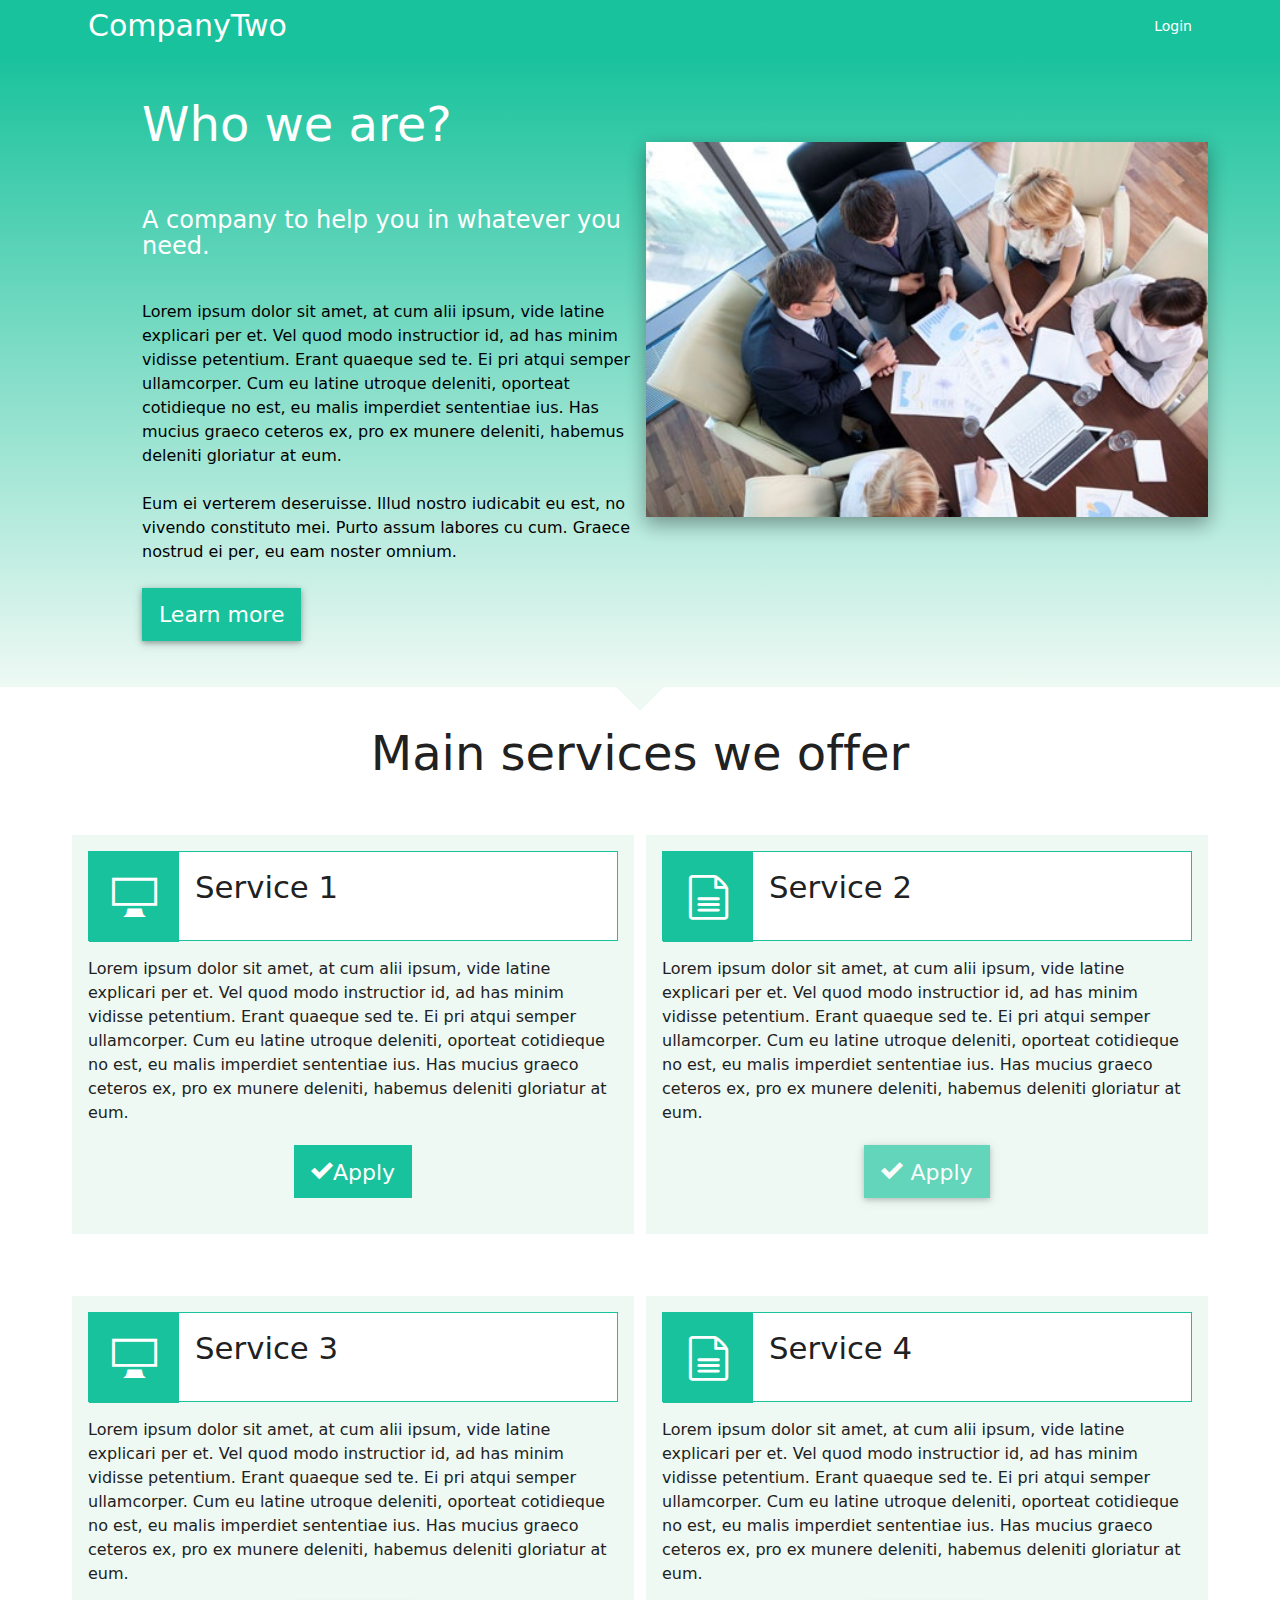
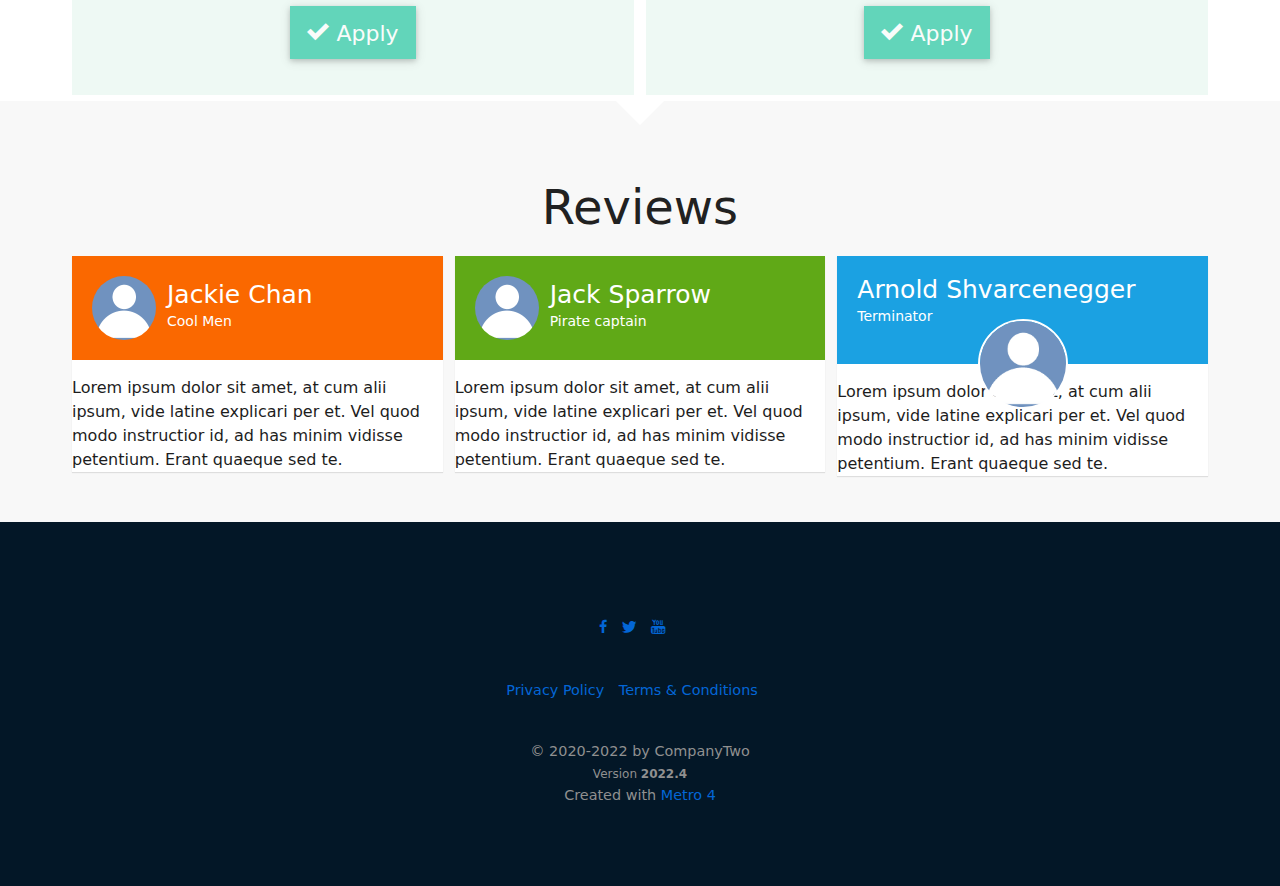
<file: index.html>
<!DOCTYPE html>
<html lang="en">
<head>
    <!-- Required meta tags -->
    <meta charset="utf-8">
    <meta name="viewport" content="width=device-width, initial-scale=1.0, maximum-scale=1.0, user-scalable=no">

    <!-- Metro 4 -->
    <link rel="stylesheet" href="./css/metro-all.min.css">
    <link rel="stylesheet" href="./css/aistant.css">

    <title>CompanyTwo - Landing Page</title>
</head>
<body class="m4-cloak">
    <div class="container-fluid bg-brand fg-white pos-fixed fixed-top z-top">
        <header data-role="appbar" class="container pos-relative bg-brand fg-white" data-expand-point="md">
            <a href="index.html" class="brand no-hover">CompanyTwo</a>

            <ul class="app-bar-menu ml-auto">
                <li><a href="login.html">Login</a></li>
            </ul>
        </header>
    </div>

    <main>
        <!--who we are-->
        <div class="hero hero-bg 1bg-brand-secondary add-neb">
            <div class="container">
                <div class="row">
                    <div class="cell-lg-6 d-flex flex-justify-center flex-align-center">
                        <div class="hero-desc">
                            <div class="h1 fg-white">Who we are?</div>
                            <br>
                            <div class="h4 fg-white">A company to help you in whatever you need.</div>
                            <br>
                            <div class="p fg-black"> Lorem ipsum dolor sit amet, at cum alii ipsum, vide latine explicari per et. Vel quod modo instructior id, ad has minim vidisse petentium. Erant quaeque sed te. Ei pri atqui semper ullamcorper. Cum eu latine utroque deleniti, oporteat cotidieque no est, eu malis imperdiet sententiae ius. Has mucius graeco ceteros ex, pro ex munere deleniti, habemus deleniti gloriatur at eum.</br></br>
                                Eum ei verterem deseruisse. Illud nostro iudicabit eu est, no vivendo constituto mei. Purto assum labores cu cum. Graece nostrud ei per, eu eam noster omnium. </div>
                            <br>
                            <button class="button bg-brand fg-white large shadow-1">Learn more</button>
                        </div>
                    </div>
                    <div class="cell-lg-6 d-none d-flex-lg flex-justify-center flex-align-center" style="height: 475px">
                        <img src="imgs/13315c552bfe2adb61d4a6be00589b84.jpg" style="width: 100%;" class="shadow-2">
                    </div>
                </div>
            </div>
        </div>
        <!--who we are-->

        <!--services-->
        <div class="about add-neb">
            <div class="container">
                <div class="mt-10 text-center">
                    <div class="h1">Main services we offer</div>
                </div>

                <div class="row mt-10">
                    <div class="cell-md-6 pt-4">
                        <div class="p-4 bg-brand-secondary h-100">
                        <div class="icon-box border bd-brand">
                            <div class="icon bg-brand fg-white"><span class="mif-display"></span></div>
                            <div class="content d-flex flex-align-center pl-4">
                                <div class="h3 text-light"><span class="reduce-1 enlarge-1-md">Service 1</span></div>
                            </div>
                        </div>
                        <p>Lorem ipsum dolor sit amet, at cum alii ipsum, vide latine explicari per et. Vel quod modo instructior id, ad has minim vidisse petentium. Erant quaeque sed te. Ei pri atqui semper ullamcorper. Cum eu latine utroque deleniti, oporteat cotidieque no est, eu malis imperdiet sententiae ius. Has mucius graeco ceteros ex, pro ex munere deleniti, habemus deleniti gloriatur at eum.</p>
                        <div class="d-flex flex-justify-center flex-align-center">
                            <a href="service1.html" class="mt-5 mb-5 d-none d-block-md button large bg-brand fg-white shadow-1"><span class="mif-checkmark"></span>Apply</a>
                            <a href="service1.html" class="mt-5 mb-5 d-none-md button bg-brand fg-white shadow-1"><span class="mif-checkmark"></span>Apply</a>
                        </div>
                        </div>
                    </div>
                    <div class="cell-md-6 pt-4">
                        <div class="p-4 bg-brand-secondary h-100">
                        <div class="icon-box border bd-brand">
                            <div class="icon bg-brand fg-white"><span class="mif-file-text"></span></div>
                            <div class="content d-flex flex-align-center pl-4">
                                <div class="h3 text-light"><span class="reduce-1 enlarge-1-md">Service 2</span></div>
                            </div>
                        </div>
                        <p>Lorem ipsum dolor sit amet, at cum alii ipsum, vide latine explicari per et. Vel quod modo instructior id, ad has minim vidisse petentium. Erant quaeque sed te. Ei pri atqui semper ullamcorper. Cum eu latine utroque deleniti, oporteat cotidieque no est, eu malis imperdiet sententiae ius. Has mucius graeco ceteros ex, pro ex munere deleniti, habemus deleniti gloriatur at eum.</p>
                        <div class="d-flex flex-justify-center flex-align-center">
                            <button class="mt-5 mb-5 d-none d-block-md button large bg-brand fg-white shadow-1" disabled="True"><span class="mif-checkmark"></span> Apply</button>
                            <button class="mt-5 mb-5 d-none-md button bg-brand fg-white shadow-1" disabled="True"><span class="mif-checkmark"></span> Apply</button>
                        </div>
                        </div>
                    </div>
                </div>
                
                <div class="row mt-10">
                    <div class="cell-md-6 pt-4">
                        <div class="p-4 bg-brand-secondary h-100">
                        <div class="icon-box border bd-brand">
                            <div class="icon bg-brand fg-white"><span class="mif-display"></span></div>
                            <div class="content d-flex flex-align-center pl-4">
                                <div class="h3 text-light"><span class="reduce-1 enlarge-1-md">Service 3</span></div>
                            </div>
                        </div>
                        <p>Lorem ipsum dolor sit amet, at cum alii ipsum, vide latine explicari per et. Vel quod modo instructior id, ad has minim vidisse petentium. Erant quaeque sed te. Ei pri atqui semper ullamcorper. Cum eu latine utroque deleniti, oporteat cotidieque no est, eu malis imperdiet sententiae ius. Has mucius graeco ceteros ex, pro ex munere deleniti, habemus deleniti gloriatur at eum.</p>
                        <div class="d-flex flex-justify-center flex-align-center">
                            <button class="mt-5 mb-5 d-none d-block-md button large bg-brand fg-white shadow-1" disabled="True"><span class="mif-checkmark"></span> Apply</button>
                            <button class="mt-5 mb-5 d-none-md button bg-brand fg-white shadow-1" disabled="True"><span class="mif-checkmark"></span> Apply</button>
                        </div>
                        </div>
                    </div>
                    <div class="cell-md-6 pt-4">
                        <div class="p-4 bg-brand-secondary h-100">
                        <div class="icon-box border bd-brand">
                            <div class="icon bg-brand fg-white"><span class="mif-file-text"></span></div>
                            <div class="content d-flex flex-align-center pl-4">
                                <div class="h3 text-light"><span class="reduce-1 enlarge-1-md">Service 4</span></div>
                            </div>
                        </div>
                        <p>Lorem ipsum dolor sit amet, at cum alii ipsum, vide latine explicari per et. Vel quod modo instructior id, ad has minim vidisse petentium. Erant quaeque sed te. Ei pri atqui semper ullamcorper. Cum eu latine utroque deleniti, oporteat cotidieque no est, eu malis imperdiet sententiae ius. Has mucius graeco ceteros ex, pro ex munere deleniti, habemus deleniti gloriatur at eum.</p>
                        <div class="d-flex flex-justify-center flex-align-center">
                            <button class="mt-5 mb-5 d-none d-block-md button large bg-brand fg-white shadow-1" disabled="True"><span class="mif-checkmark"></span> Apply</button>
                            <button class="mt-5 mb-5 d-none-md button bg-brand fg-white shadow-1" disabled="True"><span class="mif-checkmark"></span> Apply</button>
                        </div>
                        </div>
                    </div>
                </div>

            </div>
        </div>

        <!--services-->

        <!--reviews-->

        <div class="widgets pt-10 pb-10">
            <div class="container">
                <div class="mt-10 text-center">
                    <div class="h1">Reviews</div>
                </div>
                
        <div class="row">
            <div class="cell-lg-4">
                <div class="skill-box">
                    <div class="header bg-orange fg-white">
                        <img src="imgs/pic.jpg" class="avatar">
                        <div class="title">Jackie Chan</div>
                        <div class="subtitle">Cool Men</div>
                    </div>
                    <p>Lorem ipsum dolor sit amet, at cum alii ipsum, vide latine explicari per et. Vel quod modo instructior id, ad has minim vidisse petentium. Erant quaeque sed te.</p>
                </div>
            </div>

            <div class="cell-lg-4">
                <div class="skill-box">
                    <div class="header bg-green fg-white">
                        <img src="imgs/pic.jpg" class="avatar">
                        <div class="title">Jack Sparrow</div>
                        <div class="subtitle">Pirate captain</div>
                    </div>
                    <p>Lorem ipsum dolor sit amet, at cum alii ipsum, vide latine explicari per et. Vel quod modo instructior id, ad has minim vidisse petentium. Erant quaeque sed te.</p>
                </div>
            </div>

            <div class="cell-lg-4">
                <div class="social-box">
                    <div class="header bg-cyan fg-white">
                        <img src="imgs/pic.jpg" class="avatar">
                        <div class="title">Arnold Shvarcenegger</div>
                        <div class="subtitle">Terminator</div>
                    </div>
                    <p>Lorem ipsum dolor sit amet, at cum alii ipsum, vide latine explicari per et. Vel quod modo instructior id, ad has minim vidisse petentium. Erant quaeque sed te.</p>
                </div>
            </div>
    

            </div>
        </div>
    </main>

    <footer>
        <div class="container pt-20 pb-20">
            <div class="text-center">
                <ul class="inline-list reduce-1" id="social-menu">
                    <li><a href="#"><span class="mif-facebook"></span></a></li>
                    <li><a href="#"><span class="mif-twitter"></span></a></li>
                    <li><a href="#"><span class="mif-youtube"></span></a></li>
                </ul>
            </div>

            <div class="text-center mt-10">
                <ul class="inline-list reduce-1" id="footer-menu">
                    <li><a href="privacy.html">Privacy Policy</a></li>
                    <li><a href="terms.html">Terms &amp; Conditions</a></li>
                </ul>
            </div>

            <div class="text-center mt-10 reduce-1">
                &copy; 2020-2022 by <a href="#" class="no-wrap">CompanyTwo</a>
                <br>
                <small>Version <span class="text-bold">2022.4</span></small>
                <br>
                Created with <a href="https://metroui.org.ua">Metro 4</a>
            </div>
        </div>
    </footer>
<script src="./js/metro.min.js"></script>
</body>
</html>
</file>
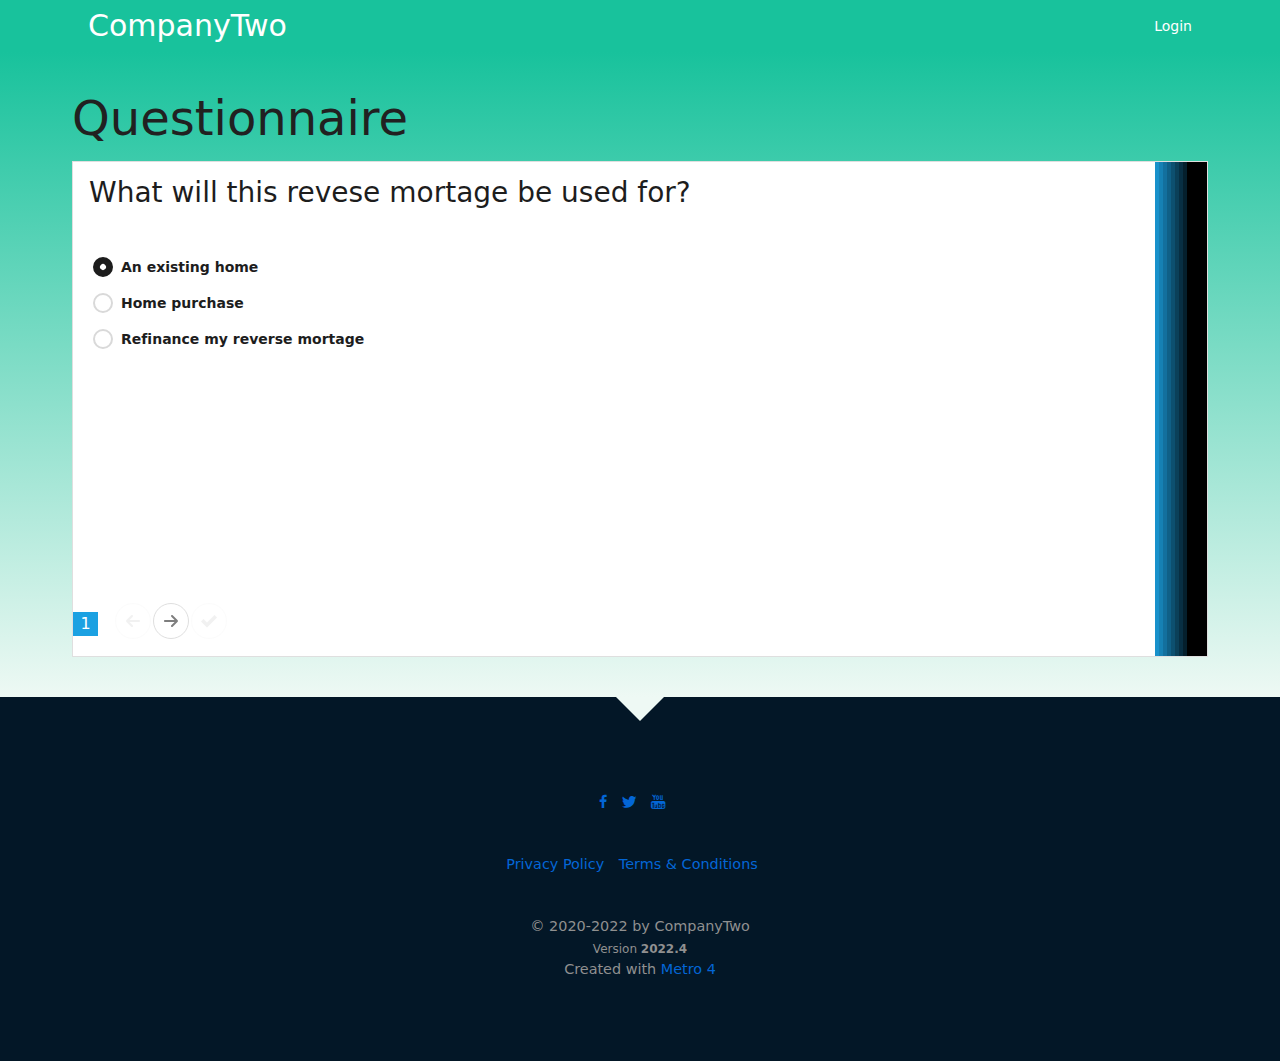
<file: service1.html>
<!DOCTYPE html>
<html lang="en">
<head>
    <!-- Required meta tags -->
    <meta charset="utf-8">
    <meta name="viewport" content="width=device-width, initial-scale=1.0, maximum-scale=1.0, user-scalable=no">

    <!-- Metro 4 -->
    <link rel="stylesheet" href="./css/metro-all.min.css">
    <link rel="stylesheet" href="./css/aistant.css">

    <title>CompanyTwo - Landing Page</title>
</head>
<body class="m4-cloak">
    <div class="container-fluid bg-brand fg-white pos-fixed fixed-top z-top">
        <header data-role="appbar" class="container pos-relative bg-brand fg-white" data-expand-point="md">
            <a href="index.html" class="brand no-hover">CompanyTwo</a>

            <ul class="app-bar-menu ml-auto">
                <li><a href="login.html">Login</a></li>
            </ul>
        </header>
    </div>

    <main>
        
        <div class="hero hero-bg 1bg-brand-secondary add-neb">
            <div class="container">
                
                <h1 class="mt-0">Questionnaire</h1>
                <div data-role="wizard" data-icon-help="false" style="height: 500px;">

                    <section><div class="page-content">
                        <h3>What will this revese mortage be used for?</h3>
                        <br>
                        <input type="radio" checked data-role="radio" name="q1" value="q11" data-caption="<b>An existing home</b>"><br>
                        <input type="radio" data-role="radio" name="q1" value="q12" data-caption="<b>Home purchase</b>"><br>
                        <input type="radio" data-role="radio" name="q1" value="q13" data-caption="<b>Refinance my reverse mortage</b>"><br>
                    </div></section>

                    <section><div class="page-content">
                        <h3>What type of property will be used for this reverse mortage?</h3>
                        <br>
                        <input type="radio" checked data-role="radio" name="q2" value="q21" data-caption="<b>Single family home</b>"><br>
                        <input type="radio" data-role="radio" name="q2" value="q22" data-caption="<b>Multi family home</b>"><br>
                        <input type="radio" data-role="radio" name="q2" value="q23" data-caption="<b>Condominium</b>"><br>
                        <input type="radio" data-role="radio" name="q2" value="q24" data-caption="<b>Mobile/manufactured home</b>"><br>
                        <input type="radio" data-role="radio" name="q2" value="q25" data-caption="<b>Other</b>"><br>
                    </div></section>

                    <section><div class="page-content">
                        <h3>How long will you keep this property?</h3>
                        <br>
                        <input type="radio" checked data-role="radio" name="q3" value="q31" data-caption="<b>Less than 5 years</b>"><br>
                        <input type="radio" data-role="radio" name="q3" value="q32" data-caption="<b>5-10 Years</b>"><br>
                        <input type="radio" data-role="radio" name="q3" value="q33" data-caption="<b>11-20 Years</b>"><br>
                        <input type="radio" data-role="radio" name="q3" value="q34" data-caption="<b>Do not plan moving again</b>"><br>
                    </div></section>

                    <section><div class="page-content">
                        <h3>Please, estimate the value of the property</h3>
                        <br>
                        <p style="color: crimson;">*price in US. Dollar*</p>
                        <input data-role="slider" data-hint-position="bottom" data-hint="true" data-hint-always="true" data-show-min-max="true" data-min="80000" data-max="2000000" data-accuracy="1000">
                    </div></section>

                    <section><div class="page-content">
                        <h3>What is your current mortage balance?</h3>
                        <br>
                        <p style="color: crimson;">*price in US. Dollar*</p>
                        <input data-role="slider" data-hint-position="bottom" data-hint="true" data-hint-always="true" data-show-min-max="true" data-min="0" data-max="2000000" data-accuracy="1000">
                    </div></section>

                    <section><div class="page-content">
                        <h3>What is the reason for reverse mortage?</h3>
                        <br>
                        <input type="radio" checked data-role="radio" name="q4" value="q41" data-caption="<b>Reason 1</b>"><br>
                        <input type="radio" data-role="radio" name="q4" value="q42" data-caption="<b>Reason 2</b>"><br>
                        <input type="radio" data-role="radio" name="q4" value="q43" data-caption="<b>Reason 3</b>"><br>
                        <input type="radio" data-role="radio" name="q4" value="q44" data-caption="<b>Reason 4</b>"><br>
                        <input type="radio" data-role="radio" name="q4" value="q45" data-caption="<b>Reason 5</b>"><br>
                    </div></section>

                    <section><div class="page-content">
                        <h3>Is there a co-borrower/spouse?</h3>
                        <br>
                        <input type="radio" checked data-role="radio" name="q5" value="q51" data-caption="<b>Yes</b>"><br>
                        <input type="radio" data-role="radio" name="q5" value="q52" data-caption="<b>No</b>"><br>
                    </div></section>

                    <section><div class="page-content">
                        <h3>For whom is this reverse mortage?</h3>
                        <br>
                        <input type="radio" checked data-role="radio" name="q6" value="q61" data-caption="<b>Myself</b>"><br>
                        <input type="radio" data-role="radio" name="q6" value="q62" data-caption="<b>Parent</b>"><br>
                        <input type="radio" data-role="radio" name="q6" value="q63" data-caption="<b>Sibling</b>"><br>
                        <input type="radio" data-role="radio" name="q6" value="q64" data-caption="<b>Friend</b>"><br>
                        <input type="radio" data-role="radio" name="q6" value="q65" data-caption="<b>Client</b>"><br>
                        <input type="radio" data-role="radio" name="q6" value="q66" data-caption="<b>Other</b>"><br>
                    </div></section>

                    <section><div class="page-content">
                        <h3>What is your age?</h3>
                        <br>
                        <input data-role="slider" data-hint-position="bottom" data-hint="true" data-hint-always="true" data-show-min-max="true" data-min="50" data-max="90">
                    </div></section>

                    <section><div class="page-content">
                        <h3>What is your fullname?</h3>
                        <br>
                        <input type="text">
                    </div></section>

                    <section><div class="page-content">
                        <h3>What is your e-mail address?</h3>
                        <br>
                        <input type="email">
                    </div></section>

                    <section><div class="page-content">
                        <h3>What is your phone number?</h3>
                        <br>
                        <input type="text">
                    </div></section>

                    <section><div class="page-content">
                        <h3>What is your Zip code?</h3>
                        <br>
                        <input type="text">
                    </div></section>

                    <section><div class="page-content">
                        <h3>Thanks for your time.<br><small>After checking your information, one of our assistants will contact you.</small></h3>
                        <br>
                    </div></section>



                </div>
            
            </div>
        </div>

    </main>

    <footer>
        <div class="container pt-20 pb-20">
            <div class="text-center">
                <ul class="inline-list reduce-1" id="social-menu">
                    <li><a href="#"><span class="mif-facebook"></span></a></li>
                    <li><a href="#"><span class="mif-twitter"></span></a></li>
                    <li><a href="#"><span class="mif-youtube"></span></a></li>
                </ul>
            </div>

            <div class="text-center mt-10">
                <ul class="inline-list reduce-1" id="footer-menu">
                    <li><a href="privacy.html">Privacy Policy</a></li>
                    <li><a href="terms.html">Terms &amp; Conditions</a></li>
                </ul>
            </div>

            <div class="text-center mt-10 reduce-1">
                &copy; 2020-2022 by <a href="#" class="no-wrap">CompanyTwo</a>
                <br>
                <small>Version <span class="text-bold">2022.4</span></small>
                <br>
                Created with <a href="https://metroui.org.ua">Metro 4</a>
            </div>
        </div>
    </footer>
<script src="./js/metro.min.js"></script>
</body>
</html>
</file>
<file: css/aistant.css>
.bd-brand {
  border-color: #18C29C !important;
}
.bg-brand {
  background-color: #18C29C !important;
}
.bg-brand-light {
  background-color: #18e1bb !important;
}
.bg-brand-hr {
  background-color: #7cffdd !important;
}
.bg-brand-secondary {
  background-color: #EEF9F4 !important;
}
.fg-brand {
  color: #18C29C !important;
}
.bg-brand-hover:hover {
  background-color: #02604b !important;
}
body {
  padding-top: 52px;
}
.container {
  max-width: 1160px;
}
.app-bar .brand {
  font-size: 30px;
}
.hero-bg {
  background: #18C29C;
  background: linear-gradient(to bottom, #18C29C 0%, #EEF9F4 100%);
}
.hero {
  padding: 40px;
}
.widgets,
.compare-plans {
  background-color: #f8f8f8;
}
.add-neb::after {
  display: block;
  content: "";
  width: 0;
  height: 0;
  border-style: solid;
  border-width: 24px 24px 0 24px;
  position: absolute;
  top: 100%;
  left: 50%;
  transform: translateX(-50%);
  z-index: 1;
}
.hero.add-neb::after {
  border-color: #EEF9F4 transparent transparent transparent;
}
.info-panel-header.add-neb::after {
  border-color: #18C29C transparent transparent transparent;
}
.about.add-neb::after,
.table-price.add-neb::after {
  border-color: #ffffff transparent transparent transparent;
}
.hero-desc {
  text-align: center;
  margin-top: 70px;
}
@media screen and (min-width: 992px) {
  .hero-desc {
    text-align: left;
    margin-left: 70px;
    margin-top: 0;
  }
}
footer {
  background-color: #031727;
  color: #909090;
}
footer a {
  color: #909090;
  text-decoration: none!important;
}
footer a:hover {
  color: #c9c9c9;
}
.login-form {
  width: calc(100% - 20px);
}
@media screen and (min-width: 640px) {
  .login-form {
    width: 500px;
  }
}
.compare-table thead tr {
  border-bottom: 1px solid #18C29C;
}
.compare-table td {
  padding: 20px;
}
.compare-table thead td,
.compare-table tbody td:not(:first-child) {
  text-align: center;
}
.compare-table tbody td:first-child {
  background-color: #EEF9F4;
}
.compare-table tbody td:first-child:last-child {
  background-color: #fff;
}
.compare-table tbody tr {
  border-bottom: 1px solid #18C29C;
}
.flush-button {
  animation: button-flush 1s ease infinite;
}
@keyframes button-flush {
  0% {
    box-shadow: 0 0 0 0 rgba(250, 104, 0, 0.45);
  }
  50% {
    box-shadow: 0 0 0 0.25rem rgba(250, 104, 0, 0.45);
  }
  100% {
    box-shadow: 0 0 0 0 rgba(250, 104, 0, 0.45);
  }
}
.input {
  border-color: #c8faed;
}
.input:hover {
  border-color: #18c29c;
}
.input.focused {
  box-shadow: 0 0 0 3px rgba(24, 194, 156, 0.45);
  border-color: #18c29c;
}
/*# sourceMappingURL=aistant.css.map */
</file>
